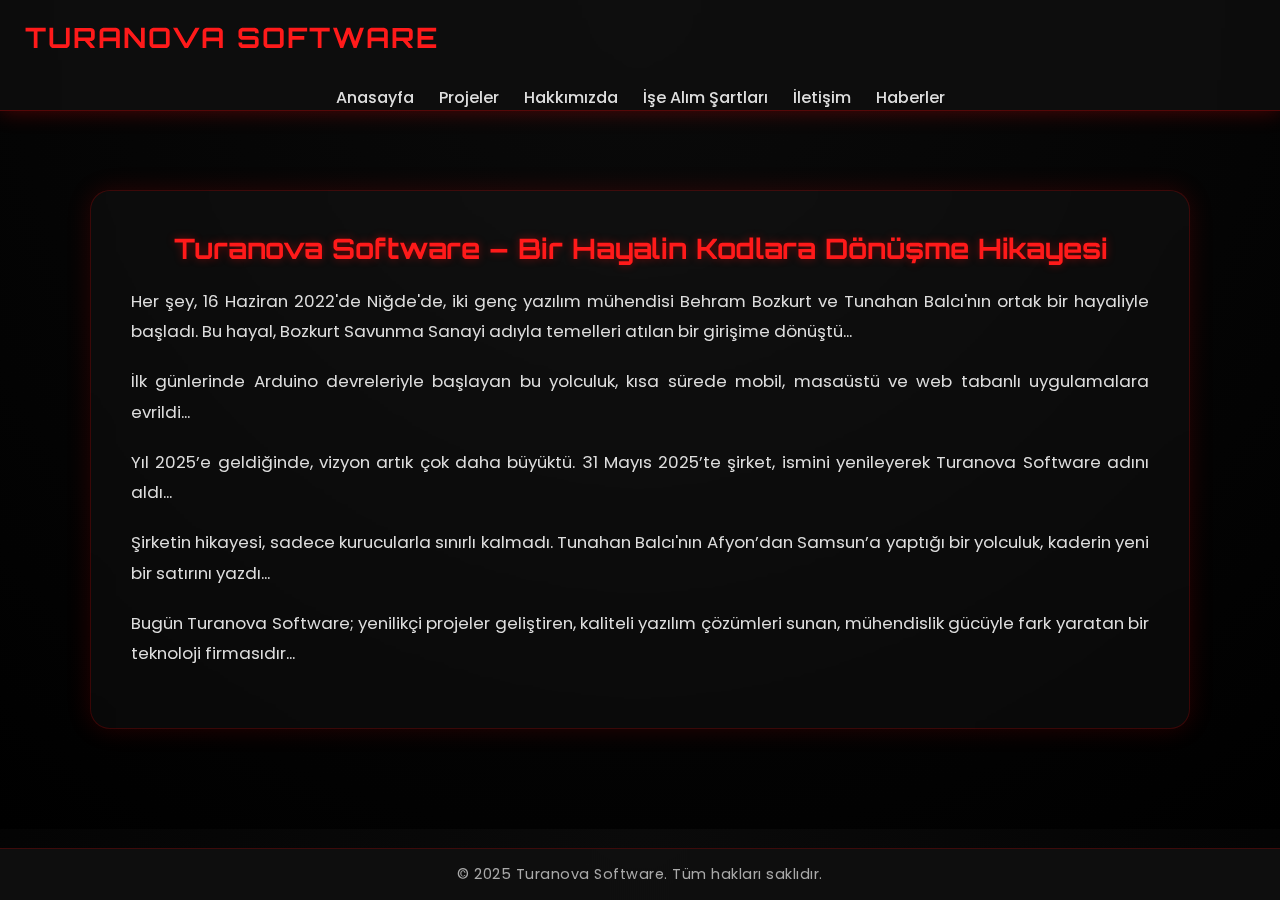
<file: hikaye.html>
﻿<!DOCTYPE html>
<html lang="tr">
<head>
    <meta charset="UTF-8" />
    <meta name="viewport" content="width=device-width, initial-scale=1" />
    <title>Turanova Software - Hikayemiz</title>
    <link rel="icon" href="images/turanova.ico" type="image/x-icon">
    <style>
        /* Google Font */
        @import url('https://fonts.googleapis.com/css2?family=Orbitron:wght@400;700&family=Poppins:wght@300;400;600&display=swap');

        /* Genel Ayarlar */
        * {
            box-sizing: border-box;
            margin: 0;
            padding: 0;
        }

        body {
            font-family: 'Poppins', sans-serif;
            background: radial-gradient(circle at top, #0a0a0a, #000);
            color: #eee;
            overflow-x: hidden;
            padding-top: 90px;
        }

        /* Header */
        header {
            position: fixed;
            top: 0;
            left: 0;
            width: 100%;
            background: rgba(15, 15, 15, 0.8);
            backdrop-filter: blur(8px);
            border-bottom: 1px solid rgba(255, 0, 0, 0.3);
            box-shadow: 0 0 20px rgba(255, 0, 0, 0.3);
            z-index: 999;
            transition: all 0.4s ease;
        }

        .logo {
            font-family: 'Orbitron', sans-serif;
            color: #ff1a1a;
            font-size: 28px;
            font-weight: 700;
            letter-spacing: 2px;
            text-transform: uppercase;
            padding: 20px 25px;
            display: inline-block;
        }

        nav {
            margin-top: 10px;
        }

        .menu {
            list-style: none;
            display: flex;
            justify-content: center;
            gap: 25px;
        }

            .menu a {
                text-decoration: none;
                color: #ddd;
                font-weight: 500;
                transition: all 0.3s ease;
                position: relative;
            }

                .menu a::after {
                    content: "";
                    position: absolute;
                    width: 0%;
                    height: 2px;
                    background: #ff1a1a;
                    bottom: -3px;
                    left: 0;
                    transition: width 0.3s;
                }

                .menu a:hover {
                    color: #fff;
                }

                    .menu a:hover::after {
                        width: 100%;
                    }

        /* --- Dropdown Menü --- */
        .dropdown {
            position: relative;
        }

        .dropdown-content {
            display: none;
            opacity: 0;
            visibility: hidden;
            position: absolute;
            background: rgba(20, 20, 20, 0.95);
            backdrop-filter: blur(6px);
            border: 1px solid #ff1a1a;
            border-radius: 12px;
            min-width: 180px;
            top: 40px;
            left: 0;
            box-shadow: 0 0 10px rgba(255, 0, 0, 0.2);
            transform: translateY(10px);
            transition: all 0.3s ease;
            z-index: 10;
        }

        .dropdown.show .dropdown-content {
            display: block;
            opacity: 1;
            visibility: visible;
            transform: translateY(0);
        }

        .dropdown-content a {
            display: block;
            padding: 10px 15px;
            color: #ccc;
            text-decoration: none;
            transition: background 0.3s;
        }

            .dropdown-content a:hover {
                background-color: rgba(255, 0, 0, 0.1);
                color: #fff;
            }

        /* Hikaye Bölümü */
        section {
            max-width: 1100px;
            margin: 100px auto;
            padding: 40px;
            background: rgba(255, 255, 255, 0.03);
            border: 1px solid rgba(255, 0, 0, 0.2);
            border-radius: 20px;
            box-shadow: 0 0 25px rgba(255, 0, 0, 0.15);
            backdrop-filter: blur(10px);
            animation: fadeIn 1.5s ease-in-out;
        }

        h2 {
            color: #ff1a1a;
            font-family: 'Orbitron', sans-serif;
            font-size: 28px;
            margin-bottom: 20px;
            text-shadow: 0 0 8px rgba(255, 0, 0, 0.4);
            text-align: center;
        }

        p {
            line-height: 1.8;
            margin-bottom: 20px;
            font-size: 1.05em;
            color: #ddd;
            text-align: justify;
        }

        /* Footer */
        footer {
            position: fixed;
            bottom: 0;
            width: 100%;
            background: rgba(15, 15, 15, 0.9);
            color: #aaa;
            text-align: center;
            padding: 15px 0;
            border-top: 1px solid rgba(255, 0, 0, 0.2);
            font-size: 0.9em;
            letter-spacing: 0.5px;
            backdrop-filter: blur(6px);
        }

        /* Animasyonlar */
        @keyframes fadeIn {
            from {
                opacity: 0;
                transform: translateY(40px);
            }

            to {
                opacity: 1;
                transform: translateY(0);
            }
        }

        /* Mobil Uyumluluk */
        @media (max-width: 768px) {
            .menu {
                flex-direction: column;
                background: rgba(20, 20, 20, 0.95);
                position: absolute;
                top: 70px;
                left: 0;
                width: 100%;
                text-align: center;
                display: none;
            }

                .menu.active {
                    display: flex;
                }

                .menu a {
                    padding: 15px;
                    border-bottom: 1px solid rgba(255, 255, 255, 0.1);
                }

                    .menu a::after {
                        display: none;
                    }

            .hamburger {
                display: block;
                cursor: pointer;
            }

            .dropdown-content {
                position: static;
                background: none;
                border: none;
                box-shadow: none;
                backdrop-filter: none;
                transform: none;
                opacity: 1;
                visibility: visible;
                display: none;
                margin-top: 5px;
            }

            .dropdown.show .dropdown-content {
                display: block;
            }

            .dropdown-content a {
                padding: 10px 0;
                border-bottom: 1px solid rgba(255, 255, 255, 0.1);
            }
        }

        .hamburger {
            display: none;
            position: absolute;
            right: 25px;
            top: 25px;
            font-size: 25px;
            color: #fff;
        }
    </style>
</head>
<body>

    <header>
        <div class="logo">Turanova Software</div>
        <div class="hamburger" onclick="toggleMenu()">☰</div>
        <nav>
            <ul class="menu">
                <li><a href="index.html">Anasayfa</a></li>
                <li><a href="projects_page.html">Projeler</a></li>
                <li class="dropdown">
                    <a href="#">Hakkımızda</a>
                    <ul class="dropdown-content" style="list-style:none;">
                        <li><a href="vizyonumuz.html">Vizyonumuz</a></li>
                        <li><a href="misyonumuz.html">Misyonumuz</a></li>
                        <li><a href="hikaye.html">Hikayemiz</a></li>
                    </ul>
                </li>
                <li><a href="ise_alim_sartlari_calisma_kurallari.html">İşe Alım Şartları</a></li>
                <li><a href="iletisim.html">İletişim</a></li>
                <li><a href="Turanova_News.html">Haberler</a></li>
            </ul>
        </nav>
    </header>

    <section>
        <h2>Turanova Software – Bir Hayalin Kodlara Dönüşme Hikayesi</h2>
        <p>Her şey, 16 Haziran 2022'de Niğde'de, iki genç yazılım mühendisi Behram Bozkurt ve Tunahan Balcı'nın ortak bir hayaliyle başladı. Bu hayal, Bozkurt Savunma Sanayi adıyla temelleri atılan bir girişime dönüştü...</p>
        <p>İlk günlerinde Arduino devreleriyle başlayan bu yolculuk, kısa sürede mobil, masaüstü ve web tabanlı uygulamalara evrildi...</p>
        <p>Yıl 2025’e geldiğinde, vizyon artık çok daha büyüktü. 31 Mayıs 2025’te şirket, ismini yenileyerek Turanova Software adını aldı...</p>
        <p>Şirketin hikayesi, sadece kurucularla sınırlı kalmadı. Tunahan Balcı'nın Afyon’dan Samsun’a yaptığı bir yolculuk, kaderin yeni bir satırını yazdı...</p>
        <p>Bugün Turanova Software; yenilikçi projeler geliştiren, kaliteli yazılım çözümleri sunan, mühendislik gücüyle fark yaratan bir teknoloji firmasıdır...</p>
    </section>

    <footer>
        © 2025 Turanova Software. Tüm hakları saklıdır.
    </footer>

    <script>
        // Mobil menü aç/kapa
        function toggleMenu() {
            document.querySelector('.menu').classList.toggle('active');
        }

        // Dropdown menü tıklama ile aç/kapa
        document.querySelectorAll('.dropdown > a').forEach(dropdownToggle => {
            dropdownToggle.addEventListener('click', e => {
                e.preventDefault();
                const dropdown = dropdownToggle.parentElement;
                dropdown.classList.toggle('show');

                // Diğer açık dropdownları kapat
                document.querySelectorAll('.dropdown').forEach(d => {
                    if (d !== dropdown) d.classList.remove('show');
                });
            });
        });

        // Menü dışında tıklanınca dropdown'ı kapat
        document.addEventListener('click', e => {
            if (!e.target.closest('.dropdown')) {
                document.querySelectorAll('.dropdown').forEach(d => d.classList.remove('show'));
            }
        });
    </script>

</body>
</html>
</file>
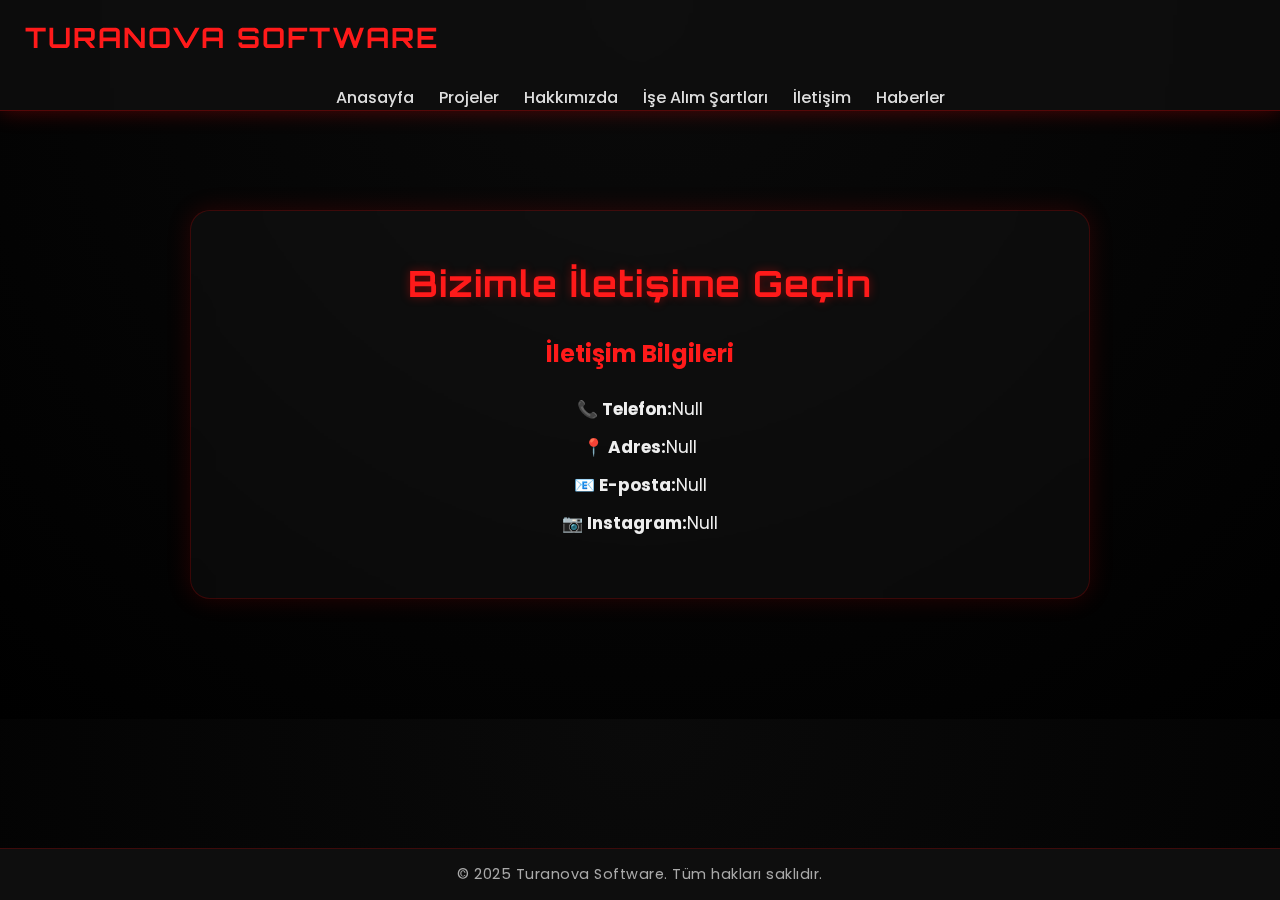
<file: iletisim.html>
﻿<!DOCTYPE html>
<html lang="tr">
<head>
    <meta charset="UTF-8" />
    <meta name="viewport" content="width=device-width, initial-scale=1" />
    <title>Turanova Software - İletişim</title>
    <link rel="icon" href="images/turanova.ico" type="image/x-icon">
    <style>
        @import url('https://fonts.googleapis.com/css2?family=Orbitron:wght@400;700&family=Poppins:wght@300;400;600&display=swap');

        * {
            box-sizing: border-box;
            margin: 0;
            padding: 0;
        }

        body {
            font-family: 'Poppins', sans-serif;
            background: radial-gradient(circle at top, #0a0a0a, #000);
            color: #eee;
            overflow-x: hidden;
            padding-top: 90px;
        }

        /* HEADER */
        header {
            position: fixed;
            top: 0;
            left: 0;
            width: 100%;
            background: rgba(15, 15, 15, 0.8);
            backdrop-filter: blur(8px);
            border-bottom: 1px solid rgba(255,0,0,0.3);
            box-shadow: 0 0 20px rgba(255,0,0,0.3);
            z-index: 999;
        }

        .logo {
            font-family: 'Orbitron', sans-serif;
            color: #ff1a1a;
            font-size: 28px;
            font-weight: 700;
            letter-spacing: 2px;
            text-transform: uppercase;
            padding: 20px 25px;
            display: inline-block;
        }

        nav {
            margin-top: 10px;
        }

        .menu {
            list-style: none;
            display: flex;
            justify-content: center;
            gap: 25px;
        }

            .menu a {
                text-decoration: none;
                color: #ddd;
                font-weight: 500;
                position: relative;
            }

                .menu a::after {
                    content: "";
                    position: absolute;
                    width: 0%;
                    height: 2px;
                    background: #ff1a1a;
                    bottom: -3px;
                    left: 0;
                    transition: width 0.3s;
                }

                .menu a:hover {
                    color: #fff;
                }

                    .menu a:hover::after {
                        width: 100%;
                    }

        /* Dropdown Menü */
        .dropdown {
            position: relative;
        }

        .dropdown-content {
            display: none;
            opacity: 0;
            visibility: hidden;
            position: absolute;
            background: rgba(20,20,20,0.95);
            backdrop-filter: blur(6px);
            border: 1px solid #ff1a1a;
            border-radius: 12px;
            min-width: 180px;
            top: 40px;
            left: 0;
            box-shadow: 0 0 10px rgba(255,0,0,0.2);
            transform: translateY(10px);
            transition: all 0.3s ease;
            z-index: 10;
        }

        .dropdown.show .dropdown-content {
            display: block;
            opacity: 1;
            visibility: visible;
            transform: translateY(0);
        }

        .dropdown-content a {
            display: block;
            padding: 10px 15px;
            color: #ccc;
            text-decoration: none;
            transition: background 0.3s;
        }

            .dropdown-content a:hover {
                background-color: rgba(255,0,0,0.1);
                color: #fff;
            }

        /* ANA İÇERİK */
        main {
            max-width: 900px;
            margin: 120px auto 120px;
            background: rgba(255,255,255,0.03);
            border: 1px solid rgba(255,0,0,0.2);
            border-radius: 20px;
            box-shadow: 0 0 25px rgba(255,0,0,0.15);
            padding: 50px;
            text-align: center;
            backdrop-filter: blur(10px);
            animation: fadeIn 1.5s ease-in-out;
        }

        h1 {
            color: #ff1a1a;
            font-size: 36px;
            margin-bottom: 30px;
            letter-spacing: 1px;
            font-family: 'Orbitron', sans-serif;
            text-shadow: 0 0 10px rgba(255,0,0,0.4);
        }

        .contact-box h2 {
            color: #ff1a1a;
            margin-bottom: 25px;
        }

        .contact-box p {
            font-size: 17px;
            margin: 12px 0;
        }

        .contact-box a {
            color: #f1f1f1;
            text-decoration: none;
            border-bottom: 1px dotted #ff1a1a;
            transition: color 0.3s;
        }

            .contact-box a:hover {
                color: #ff1a1a;
            }

        /* Footer */
        footer {
            position: fixed;
            bottom: 0;
            width: 100%;
            background: rgba(15,15,15,0.9);
            color: #aaa;
            text-align: center;
            padding: 15px 0;
            border-top: 1px solid rgba(255,0,0,0.2);
            font-size: 0.9em;
            letter-spacing: 0.5px;
            backdrop-filter: blur(6px);
        }

        @keyframes fadeIn {
            from {
                opacity: 0;
                transform: translateY(40px);
            }

            to {
                opacity: 1;
                transform: translateY(0);
            }
        }

        /* Mobil Uyumluluk */
        .hamburger {
            display: none;
            position: absolute;
            right: 25px;
            top: 25px;
            font-size: 25px;
            color: #fff;
            cursor: pointer;
            z-index: 1000;
        }

        @media (max-width: 768px) {
            .menu {
                flex-direction: column;
                background: rgba(20,20,20,0.95);
                position: absolute;
                top: 100%;
                left: 0;
                width: 100%;
                text-align: center;
                display: none;
                z-index: 999;
            }

                .menu.active {
                    display: block;
                }

                .menu li {
                    border-bottom: 1px solid rgba(255,255,255,0.1);
                }

                    .menu li a {
                        display: block;
                        padding: 15px 0;
                    }

                .menu a::after {
                    display: none;
                }

            .hamburger {
                display: block;
            }

            .dropdown-content {
                position: static;
                display: none;
                background: rgba(20,20,20,0.95);
                margin: 0;
                border: none;
                box-shadow: none;
                overflow: hidden;
                transform: translateY(-10px);
                opacity: 0;
                transition: all 0.3s ease;
            }

            .dropdown.show .dropdown-content {
                display: block;
                transform: translateY(0);
                opacity: 1;
            }

            .dropdown-content a {
                padding: 10px 0;
                border-bottom: 1px solid rgba(255,255,255,0.1);
            }
        }
    </style>
</head>
<body>
    <header>
        <div class="logo">Turanova Software</div>
        <div class="hamburger" onclick="toggleMenu()">☰</div>
        <nav>
            <ul class="menu">
                <li><a href="index.html">Anasayfa</a></li>
                <li><a href="projects_page.html">Projeler</a></li>
                <li class="dropdown">
                    <a href="#">Hakkımızda</a>
                    <ul class="dropdown-content" style="list-style:none;">
                        <li><a href="vizyonumuz.html">Vizyonumuz</a></li>
                        <li><a href="misyonumuz.html">Misyonumuz</a></li>
                        <li><a href="hikaye.html">Hikayemiz</a></li>
                    </ul>
                </li>
                <li><a href="ise_alim_sartlari_calisma_kurallari.html">İşe Alım Şartları</a></li>
                <li><a href="iletisim.html">İletişim</a></li>
                <li><a href="Turanova_News.html">Haberler</a></li>
            </ul>
        </nav>
    </header>

    <main>
        <h1>Bizimle İletişime Geçin</h1>
        <div class="contact-box">
            <h2>İletişim Bilgileri</h2>
            <p><strong>📞 Telefon:</strong>Null</p>
            <p><strong>📍 Adres:</strong>Null</p>
            <p><strong>📧 E-posta:</strong>Null</p>
            <p><strong>📷 Instagram:</strong>Null</p>
        </div>
    </main>

    <footer>
        © 2025 Turanova Software. Tüm hakları saklıdır.
    </footer>

    <script>
        function toggleMenu() { document.querySelector('.menu').classList.toggle('active'); }

        document.querySelectorAll('.dropdown > a').forEach(dropdownToggle => {
            dropdownToggle.addEventListener('click', e => {
                e.preventDefault();
                const dropdown = dropdownToggle.parentElement;
                dropdown.classList.toggle('show');
                document.querySelectorAll('.dropdown').forEach(d => { if (d !== dropdown) d.classList.remove('show'); });
            });
        });

        document.addEventListener('click', e => {
            if (!e.target.closest('.dropdown') && !e.target.closest('.hamburger')) {
                document.querySelectorAll('.dropdown').forEach(d => d.classList.remove('show'));
            }
        });
    </script>
</body>
</html>
</file>
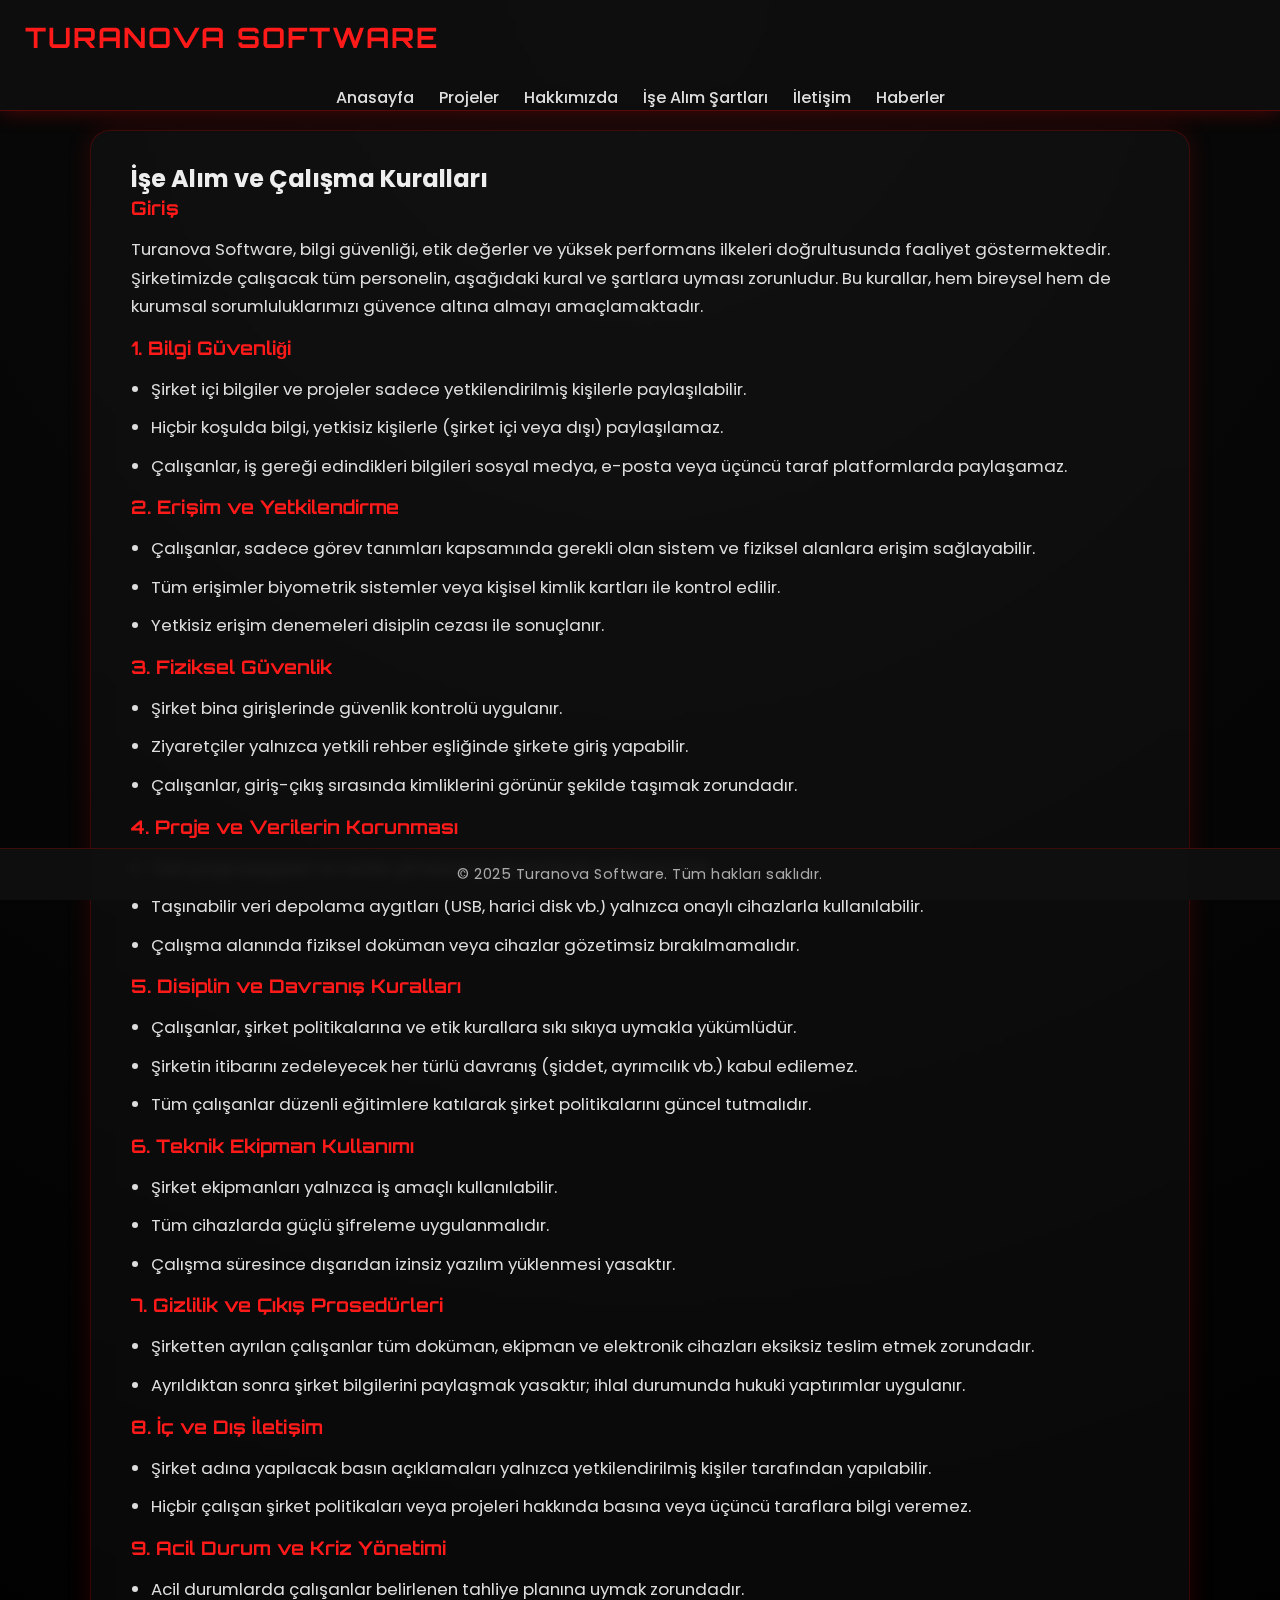
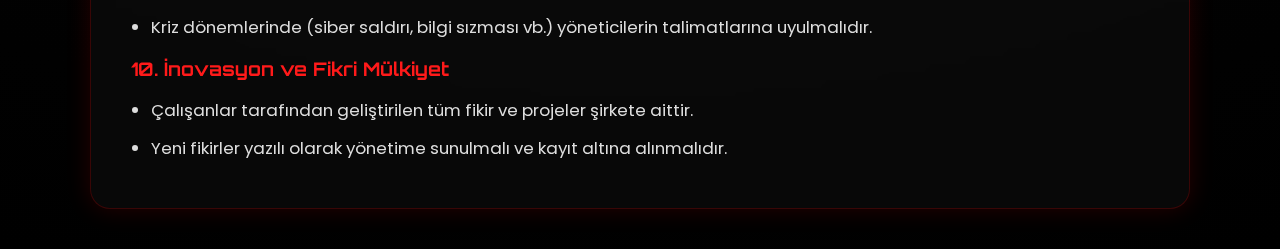
<file: ise_alim_sartlari_calisma_kurallari.html>
﻿<!DOCTYPE html>
<html lang="tr">
<head>
    <meta charset="UTF-8" />
    <meta name="viewport" content="width=device-width, initial-scale=1" />
    <title>Turanova Software - İşe Alım ve Çalışma Kuralları</title>
    <link rel="icon" href="images/turanova.ico" type="image/x-icon">
    <style>
        /* Google Font */
        @import url('https://fonts.googleapis.com/css2?family=Orbitron:wght@400;700&family=Poppins:wght@300;400;600&display=swap');

        /* Genel Ayarlar */
        * {
            box-sizing: border-box;
            margin: 0;
            padding: 0;
        }

        body {
            font-family: 'Poppins', sans-serif;
            background: radial-gradient(circle at top, #0a0a0a, #000);
            color: #eee;
            overflow-x: hidden;
            padding-top: 90px;
        }

        /* Header */
        header {
            position: fixed;
            top: 0;
            left: 0;
            width: 100%;
            background: rgba(15, 15, 15, 0.8);
            backdrop-filter: blur(8px);
            border-bottom: 1px solid rgba(255, 0, 0, 0.3);
            box-shadow: 0 0 20px rgba(255, 0, 0, 0.3);
            z-index: 999;
            transition: all 0.4s ease;
        }

        .logo {
            font-family: 'Orbitron', sans-serif;
            color: #ff1a1a;
            font-size: 28px;
            font-weight: 700;
            letter-spacing: 2px;
            text-transform: uppercase;
            padding: 20px 25px;
            display: inline-block;
        }

        nav {
            margin-top: 10px;
        }

        .menu {
            list-style: none;
            display: flex;
            justify-content: center;
            gap: 25px;
        }

            .menu a {
                text-decoration: none;
                color: #ddd;
                font-weight: 500;
                transition: all 0.3s ease;
                position: relative;
            }

                .menu a::after {
                    content: "";
                    position: absolute;
                    width: 0%;
                    height: 2px;
                    background: #ff1a1a;
                    bottom: -3px;
                    left: 0;
                    transition: width 0.3s;
                }

                .menu a:hover {
                    color: #fff;
                }

                    .menu a:hover::after {
                        width: 100%;
                    }

        /* --- Dropdown Menü --- */
        .dropdown {
            position: relative;
        }

        .dropdown-content {
            display: none;
            opacity: 0;
            visibility: hidden;
            position: absolute;
            background: rgba(20, 20, 20, 0.95);
            backdrop-filter: blur(6px);
            border: 1px solid #ff1a1a;
            border-radius: 12px;
            min-width: 180px;
            top: 40px;
            left: 0;
            box-shadow: 0 0 10px rgba(255, 0, 0, 0.2);
            transform: translateY(10px);
            transition: all 0.3s ease;
            z-index: 10;
        }

        .dropdown.show .dropdown-content {
            display: block;
            opacity: 1;
            visibility: visible;
            transform: translateY(0);
        }

        .dropdown-content a {
            display: block;
            padding: 10px 15px;
            color: #ccc;
            text-decoration: none;
            transition: background 0.3s;
        }

            .dropdown-content a:hover {
                background-color: rgba(255, 0, 0, 0.1);
                color: #fff;
            }
        /* Section */
        section {
            max-width: 1100px;
            margin: 40px auto;
            padding: 30px 40px;
            background: rgba(255, 255, 255, 0.03);
            border: 1px solid rgba(255, 0, 0, 0.2);
            border-radius: 20px;
            box-shadow: 0 0 25px rgba(255, 0, 0, 0.15);
            backdrop-filter: blur(10px);
            animation: fadeIn 1.5s ease-in-out;
        }

            section h3 {
                color: #ff1a1a;
                margin-bottom: 15px;
                font-family: 'Orbitron', sans-serif;
            }

            section p, section ul {
                margin-bottom: 15px;
                font-size: 1.05em;
                line-height: 1.7;
                color: #ddd;
            }

                section ul li {
                    margin-left: 20px;
                    margin-bottom: 10px;
                }

        /* Footer */
        footer {
            position: fixed;
            bottom: 0;
            width: 100%;
            background: rgba(15, 15, 15, 0.9);
            color: #aaa;
            text-align: center;
            padding: 15px 0;
            border-top: 1px solid rgba(255, 0, 0, 0.2);
            font-size: 0.9em;
            letter-spacing: 0.5px;
            backdrop-filter: blur(6px);
        }

        /* Animasyon */
        @keyframes fadeIn {
            from {
                opacity: 0;
                transform: translateY(40px);
            }

            to {
                opacity: 1;
                transform: translateY(0);
            }
        }

        /* Mobil */
        @media (max-width: 768px) {
            .menu {
                flex-direction: column;
                background: rgba(20, 20, 20, 0.95);
                position: absolute;
                top: 70px;
                left: 0;
                width: 100%;
                text-align: center;
                display: none;
            }

                .menu.active {
                    display: flex;
                }

                .menu a {
                    padding: 15px;
                    border-bottom: 1px solid rgba(255, 255, 255, 0.1);
                }

                    .menu a::after {
                        display: none;
                    }

            .hamburger {
                display: block;
                cursor: pointer;
            }

            .dropdown-content {
                position: static;
                background: none;
                border: none;
                box-shadow: none;
                backdrop-filter: none;
                transform: none;
                opacity: 1;
                visibility: visible;
                display: none;
                margin-top: 5px;
            }

            .dropdown.show .dropdown-content {
                display: block;
            }

            .dropdown-content a {
                padding: 10px 0;
                border-bottom: 1px solid rgba(255, 255, 255, 0.1);
            }
        }

        .hamburger {
            display: none;
            position: absolute;
            right: 25px;
            top: 25px;
            font-size: 25px;
            color: #fff;
        }
    </style>
</head>
<body>
    <header>
        <div class="logo">Turanova Software</div>
        <div class="hamburger" onclick="toggleMenu()">☰</div>
        <nav>
            <ul class="menu">
                <li><a href="index.html">Anasayfa</a></li>
                <li><a href="projects_page.html">Projeler</a></li>
                <li class="dropdown">
                    <a href="#">Hakkımızda</a>
                    <ul class="dropdown-content" style="list-style:none;">
                        <li><a href="vizyonumuz.html">Vizyonumuz</a></li>
                        <li><a href="misyonumuz.html">Misyonumuz</a></li>
                        <li><a href="hikaye.html">Hikayemiz</a></li>
                    </ul>
                </li>
                <li><a href="ise_alim_sartlari_calisma_kurallari.html">İşe Alım Şartları</a></li>
                <li><a href="iletisim.html">İletişim</a></li>
                <li><a href="Turanova_News.html">Haberler</a></li>
            </ul>
        </nav>
    </header>

    <section>
        <h2>İşe Alım ve Çalışma Kuralları</h2>

        <h3>Giriş</h3>
        <p>Turanova Software, bilgi güvenliği, etik değerler ve yüksek performans ilkeleri doğrultusunda faaliyet göstermektedir. Şirketimizde çalışacak tüm personelin, aşağıdaki kural ve şartlara uyması zorunludur. Bu kurallar, hem bireysel hem de kurumsal sorumluluklarımızı güvence altına almayı amaçlamaktadır.</p>

        <h3>1. Bilgi Güvenliği</h3>
        <ul>
            <li>Şirket içi bilgiler ve projeler sadece yetkilendirilmiş kişilerle paylaşılabilir.</li>
            <li>Hiçbir koşulda bilgi, yetkisiz kişilerle (şirket içi veya dışı) paylaşılamaz.</li>
            <li>Çalışanlar, iş gereği edindikleri bilgileri sosyal medya, e-posta veya üçüncü taraf platformlarda paylaşamaz.</li>
        </ul>

        <h3>2. Erişim ve Yetkilendirme</h3>
        <ul>
            <li>Çalışanlar, sadece görev tanımları kapsamında gerekli olan sistem ve fiziksel alanlara erişim sağlayabilir.</li>
            <li>Tüm erişimler biyometrik sistemler veya kişisel kimlik kartları ile kontrol edilir.</li>
            <li>Yetkisiz erişim denemeleri disiplin cezası ile sonuçlanır.</li>
        </ul>

        <h3>3. Fiziksel Güvenlik</h3>
        <ul>
            <li>Şirket bina girişlerinde güvenlik kontrolü uygulanır.</li>
            <li>Ziyaretçiler yalnızca yetkili rehber eşliğinde şirkete giriş yapabilir.</li>
            <li>Çalışanlar, giriş-çıkış sırasında kimliklerini görünür şekilde taşımak zorundadır.</li>
        </ul>

        <h3>4. Proje ve Verilerin Korunması</h3>
        <ul>
            <li>Tüm proje belgeleri ve veriler şifrelenmiş sistemlerde saklanmalıdır.</li>
            <li>Taşınabilir veri depolama aygıtları (USB, harici disk vb.) yalnızca onaylı cihazlarla kullanılabilir.</li>
            <li>Çalışma alanında fiziksel doküman veya cihazlar gözetimsiz bırakılmamalıdır.</li>
        </ul>

        <h3>5. Disiplin ve Davranış Kuralları</h3>
        <ul>
            <li>Çalışanlar, şirket politikalarına ve etik kurallara sıkı sıkıya uymakla yükümlüdür.</li>
            <li>Şirketin itibarını zedeleyecek her türlü davranış (şiddet, ayrımcılık vb.) kabul edilemez.</li>
            <li>Tüm çalışanlar düzenli eğitimlere katılarak şirket politikalarını güncel tutmalıdır.</li>
        </ul>

        <h3>6. Teknik Ekipman Kullanımı</h3>
        <ul>
            <li>Şirket ekipmanları yalnızca iş amaçlı kullanılabilir.</li>
            <li>Tüm cihazlarda güçlü şifreleme uygulanmalıdır.</li>
            <li>Çalışma süresince dışarıdan izinsiz yazılım yüklenmesi yasaktır.</li>
        </ul>

        <h3>7. Gizlilik ve Çıkış Prosedürleri</h3>
        <ul>
            <li>Şirketten ayrılan çalışanlar tüm doküman, ekipman ve elektronik cihazları eksiksiz teslim etmek zorundadır.</li>
            <li>Ayrıldıktan sonra şirket bilgilerini paylaşmak yasaktır; ihlal durumunda hukuki yaptırımlar uygulanır.</li>
        </ul>

        <h3>8. İç ve Dış İletişim</h3>
        <ul>
            <li>Şirket adına yapılacak basın açıklamaları yalnızca yetkilendirilmiş kişiler tarafından yapılabilir.</li>
            <li>Hiçbir çalışan şirket politikaları veya projeleri hakkında basına veya üçüncü taraflara bilgi veremez.</li>
        </ul>

        <h3>9. Acil Durum ve Kriz Yönetimi</h3>
        <ul>
            <li>Acil durumlarda çalışanlar belirlenen tahliye planına uymak zorundadır.</li>
            <li>Kriz dönemlerinde (siber saldırı, bilgi sızması vb.) yöneticilerin talimatlarına uyulmalıdır.</li>
        </ul>

        <h3>10. İnovasyon ve Fikri Mülkiyet</h3>
        <ul>
            <li>Çalışanlar tarafından geliştirilen tüm fikir ve projeler şirkete aittir.</li>
            <li>Yeni fikirler yazılı olarak yönetime sunulmalı ve kayıt altına alınmalıdır.</li>
        </ul>
    </section>

    <footer>
        © 2025 Turanova Software. Tüm hakları saklıdır.
    </footer>

    <script>
        function toggleMenu() {
            document.querySelector('.menu').classList.toggle('active');
        }

        document.querySelectorAll('.dropdown > a').forEach(dropdownToggle => {
            dropdownToggle.addEventListener('click', e => {
                e.preventDefault();
                const dropdown = dropdownToggle.parentElement;
                dropdown.classList.toggle('show');

                document.querySelectorAll('.dropdown').forEach(d => {
                    if (d !== dropdown) d.classList.remove('show');
                });
            });
        });

        document.addEventListener('click', e => {
            if (!e.target.closest('.dropdown')) {
                document.querySelectorAll('.dropdown').forEach(d => d.classList.remove('show'));
            }
        });
    </script>
</body>
</html>
</file>
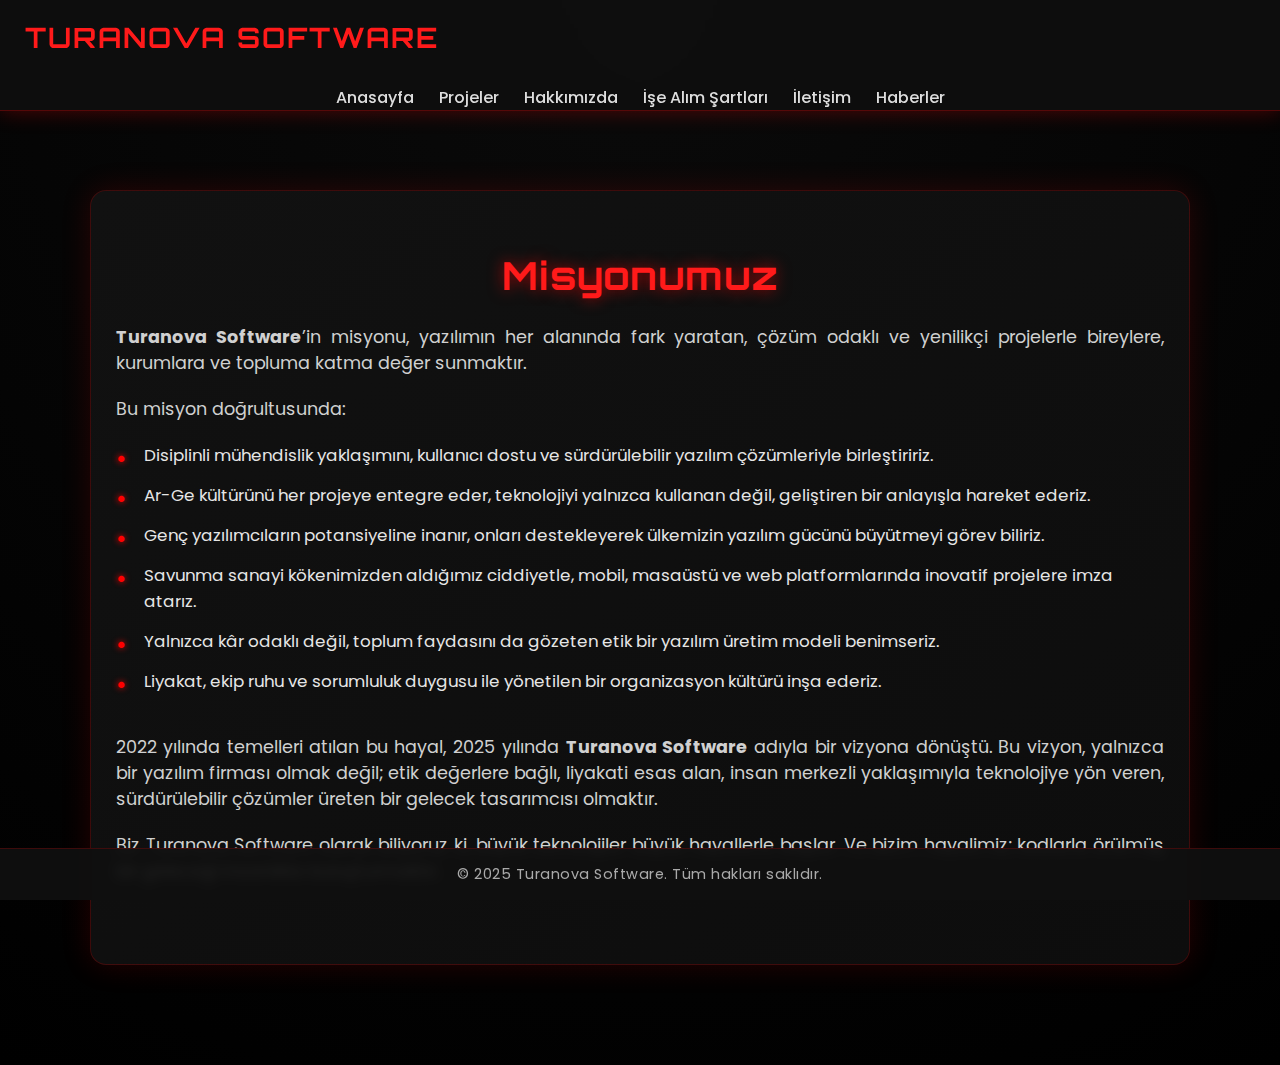
<file: misyonumuz.html>
<!DOCTYPE html>
<html lang="tr">
<head>
    <meta charset="UTF-8" />
    <meta name="viewport" content="width=device-width, initial-scale=1" />
    <title>Turanova Software - Miisyonumuz</title>
    <link rel="icon" href="images/turanova.ico" type="image/x-icon">
    <style>
        /* Google Font */
        /*@import url('https://fonts.googleapis.com/css2?family=Orbitron:wght@400;700&family=Poppins:wght@300;400;600&display=swap');*/

        /* Genel Ayarlar */
        /** {
            box-sizing: border-box;
            margin: 0;
            padding: 0;
        }

        body {
            font-family: 'Poppins', sans-serif;
            background: radial-gradient(circle at top, #0a0a0a, #000);
            color: #eee;
            overflow-x: hidden;
            padding-top: 90px;
        }*/

        /* Header */
        /*header {
            position: fixed;
            top: 0;
            left: 0;
            width: 100%;
            background: rgba(15, 15, 15, 0.8);
            backdrop-filter: blur(8px);
            border-bottom: 1px solid rgba(255, 0, 0, 0.3);
            box-shadow: 0 0 20px rgba(255, 0, 0, 0.3);
            z-index: 999;
            transition: all 0.4s ease;
        }

        .logo {
            font-family: 'Orbitron', sans-serif;
            color: #ff1a1a;
            font-size: 28px;
            font-weight: 700;
            letter-spacing: 2px;
            text-transform: uppercase;
            padding: 20px 25px;
            display: inline-block;
        }

        nav {
            margin-top: 10px;
        }

        .menu {
            list-style: none;
            display: flex;
            justify-content: center;
            gap: 25px;
        }

            .menu a {
                text-decoration: none;
                color: #ddd;
                font-weight: 500;
                transition: all 0.3s ease;
                position: relative;
            }

                .menu a::after {
                    content: "";
                    position: absolute;
                    width: 0%;
                    height: 2px;
                    background: #ff1a1a;
                    bottom: -3px;
                    left: 0;
                    transition: width 0.3s;
                }

                .menu a:hover {
                    color: #fff;
                }

                    .menu a:hover::after {
                        width: 100%;
                    }*/

        /* --- Dropdown Menü --- */
        /*.dropdown {
            position: relative;
        }

        .dropdown-content {
            display: none;
            opacity: 0;
            visibility: hidden;
            position: absolute;
            background: rgba(20, 20, 20, 0.95);
            backdrop-filter: blur(6px);
            border: 1px solid #ff1a1a;
            border-radius: 12px;
            min-width: 180px;
            top: 40px;
            left: 0;
            box-shadow: 0 0 10px rgba(255, 0, 0, 0.2);
            transform: translateY(10px);
            transition: all 0.3s ease;
            z-index: 10;
        }

        .dropdown.show .dropdown-content {
            display: block;
            opacity: 1;
            visibility: visible;
            transform: translateY(0);
        }

        .dropdown-content a {
            display: block;
            padding: 10px 15px;
            color: #ccc;
            text-decoration: none;
            transition: background 0.3s;
        }

            .dropdown-content a:hover {
                background-color: rgba(255, 0, 0, 0.1);
                color: #fff;
            }*/

        /* Hikaye Bölümü */
        /*section {
            max-width: 1100px;
            margin: 100px auto;
            padding: 40px;
            background: rgba(255, 255, 255, 0.03);
            border: 1px solid rgba(255, 0, 0, 0.2);
            border-radius: 20px;
            box-shadow: 0 0 25px rgba(255, 0, 0, 0.15);
            backdrop-filter: blur(10px);
            animation: fadeIn 1.5s ease-in-out;
        }

        h2 {
            color: #ff1a1a;
            font-family: 'Orbitron', sans-serif;
            font-size: 28px;
            margin-bottom: 20px;
            text-shadow: 0 0 8px rgba(255, 0, 0, 0.4);
            text-align: center;
        }

        p {
            line-height: 1.8;
            margin-bottom: 20px;
            font-size: 1.05em;
            color: #ddd;
            text-align: justify;
        }*/

        /* Footer */
        /*footer {
            position: fixed;
            bottom: 0;
            width: 100%;
            background: rgba(15, 15, 15, 0.9);
            color: #aaa;
            text-align: center;
            padding: 15px 0;
            border-top: 1px solid rgba(255, 0, 0, 0.2);
            font-size: 0.9em;
            letter-spacing: 0.5px;
            backdrop-filter: blur(6px);
        }*/

        /* Animasyonlar */
        /*@keyframes fadeIn {
            from {
                opacity: 0;
                transform: translateY(40px);
            }

            to {
                opacity: 1;
                transform: translateY(0);
            }
        }*/

        /* Mobil Uyumluluk */
        /*@media (max-width: 768px) {
            .menu {
                flex-direction: column;
                background: rgba(20, 20, 20, 0.95);
                position: absolute;
                top: 70px;
                left: 0;
                width: 100%;
                text-align: center;
                display: none;
            }

                .menu.active {
                    display: flex;
                }

                .menu a {
                    padding: 15px;
                    border-bottom: 1px solid rgba(255, 255, 255, 0.1);
                }

                    .menu a::after {
                        display: none;
                    }

            .hamburger {
                display: block;
                cursor: pointer;
            }

            .dropdown-content {
                position: static;
                background: none;
                border: none;
                box-shadow: none;
                backdrop-filter: none;
                transform: none;
                opacity: 1;
                visibility: visible;
                display: none;
                margin-top: 5px;
            }

            .dropdown.show .dropdown-content {
                display: block;
            }

            .dropdown-content a {
                padding: 10px 0;
                border-bottom: 1px solid rgba(255, 255, 255, 0.1);
            }
        }

        .hamburger {
            display: none;
            position: absolute;
            right: 25px;
            top: 25px;
            font-size: 25px;
            color: #fff;
        }


        section {
            max-width: 1100px;
            margin: 100px auto;
            padding: 60px 25px;
            background: linear-gradient(145deg, #111, #0d0d0d);
            border: 1px solid rgba(255, 0, 0, 0.2);
            border-radius: 16px;
            box-shadow: 0 0 30px rgba(255, 0, 0, 0.15);
            animation: fadeIn 1.3s ease-out;
        }

        h2 {
            font-family: 'Orbitron', sans-serif;
            color: #ff1a1a;
            text-align: center;
            font-size: 2.4em;
            text-shadow: 0 0 15px rgba(255, 0, 0, 0.6);
            letter-spacing: 1px;
            margin-bottom: 25px;
        }

        p {
            color: #d0d0d0;
            font-size: 1.1em;
            margin-bottom: 20px;
            text-align: justify;
        }*/

        /* Sadece misyon kısmındaki listeye stil uygula */
        /*.mission-list {
            list-style: none;
            padding: 0;
            margin: 20px 0 40px 0;
        }

            .mission-list li {
                position: relative;
                padding-left: 28px;
                margin-bottom: 14px;
                font-size: 1.05em;
                color: #e6e6e6;
                transition: transform 0.2s ease-in-out;
            }

                .mission-list li::before {
                    content: "•";
                    position: absolute;
                    left: 0;
                    top: -2px;
                    color: #ff0000;
                    font-size: 1.5em;
                    text-shadow: 0 0 6px #ff0000;
                }

                .mission-list li:hover {
                    transform: translateX(5px);
                    color: #ff4d4d;
                }


        @keyframes fadeIn {
            from {
                opacity: 0;
                transform: translateY(40px);
            }

            to {
                opacity: 1;
                transform: translateY(0);
            }
        }

        @media (max-width: 768px) {
            section {
                margin: 60px 15px;
                padding: 40px 20px;
            }

            h2 {
                font-size: 2em;
            }

            p {
                font-size: 1em;
            }

            ul li {
                font-size: 1em;
            }
        }*/
        /* Google Font */
        @import url('https://fonts.googleapis.com/css2?family=Orbitron:wght@400;700&family=Poppins:wght@300;400;600&display=swap');

        /* Genel Ayarlar */
        * {
            box-sizing: border-box;
            margin: 0;
            padding: 0;
        }

        body {
            font-family: 'Poppins', sans-serif;
            background: radial-gradient(circle at top, #0a0a0a, #000);
            color: #eee;
            overflow-x: hidden;
            padding-top: 90px;
        }

        /* Header */
        header {
            position: fixed;
            top: 0;
            left: 0;
            width: 100%;
            background: rgba(15, 15, 15, 0.8);
            backdrop-filter: blur(8px);
            border-bottom: 1px solid rgba(255, 0, 0, 0.3);
            box-shadow: 0 0 20px rgba(255, 0, 0, 0.3);
            z-index: 999;
            transition: all 0.4s ease;
        }

        .logo {
            font-family: 'Orbitron', sans-serif;
            color: #ff1a1a;
            font-size: 28px;
            font-weight: 700;
            letter-spacing: 2px;
            text-transform: uppercase;
            padding: 20px 25px;
            display: inline-block;
        }

        nav {
            margin-top: 10px;
        }

        .menu {
            list-style: none;
            display: flex;
            justify-content: center;
            gap: 25px;
        }

            .menu a {
                text-decoration: none;
                color: #ddd;
                font-weight: 500;
                transition: all 0.3s ease;
                position: relative;
            }

                .menu a::after {
                    content: "";
                    position: absolute;
                    width: 0%;
                    height: 2px;
                    background: #ff1a1a;
                    bottom: -3px;
                    left: 0;
                    transition: width 0.3s;
                }

                .menu a:hover {
                    color: #fff;
                }

                    .menu a:hover::after {
                        width: 100%;
                    }

        /* Dropdown Menü */
        .dropdown {
            position: relative;
        }

        .dropdown-content {
            display: none;
            opacity: 0;
            visibility: hidden;
            position: absolute;
            background: rgba(20, 20, 20, 0.95);
            backdrop-filter: blur(6px);
            border: 1px solid #ff1a1a;
            border-radius: 12px;
            min-width: 180px;
            top: 40px;
            left: 0;
            box-shadow: 0 0 10px rgba(255, 0, 0, 0.2);
            transform: translateY(10px);
            transition: all 0.3s ease;
            z-index: 10;
        }

        .dropdown.show .dropdown-content {
            display: block;
            opacity: 1;
            visibility: visible;
            transform: translateY(0);
        }

        .dropdown-content a {
            display: block;
            padding: 10px 15px;
            color: #ccc;
            text-decoration: none;
            transition: background 0.3s;
        }

            .dropdown-content a:hover {
                background-color: rgba(255, 0, 0, 0.1);
                color: #fff;
            }

        /* Hikaye Bölümü */
        section {
            max-width: 1100px;
            margin: 100px auto;
            padding: 60px 25px;
            background: linear-gradient(145deg, #111, #0d0d0d);
            border: 1px solid rgba(255, 0, 0, 0.2);
            border-radius: 16px;
            box-shadow: 0 0 30px rgba(255, 0, 0, 0.15);
            animation: fadeIn 1.3s ease-out;
        }

        h2 {
            font-family: 'Orbitron', sans-serif;
            color: #ff1a1a;
            text-align: center;
            font-size: 2.4em;
            text-shadow: 0 0 15px rgba(255, 0, 0, 0.6);
            letter-spacing: 1px;
            margin-bottom: 25px;
        }

        p {
            color: #d0d0d0;
            font-size: 1.1em;
            margin-bottom: 20px;
            text-align: justify;
        }

        /* Sadece misyon kısmındaki listeye stil uygula */
        .mission-list {
            list-style: none;
            padding: 0;
            margin: 20px 0 40px 0;
        }

            .mission-list li {
                position: relative;
                padding-left: 28px;
                margin-bottom: 14px;
                font-size: 1.05em;
                color: #e6e6e6;
                transition: transform 0.2s ease-in-out;
            }

                .mission-list li::before {
                    content: "•";
                    position: absolute;
                    left: 0;
                    top: -2px;
                    color: #ff0000;
                    font-size: 1.5em;
                    text-shadow: 0 0 6px #ff0000;
                }

                .mission-list li:hover {
                    transform: translateX(5px);
                    color: #ff4d4d;
                }

        /* Footer */
        footer {
            position: fixed;
            bottom: 0;
            width: 100%;
            background: rgba(15, 15, 15, 0.9);
            color: #aaa;
            text-align: center;
            padding: 15px 0;
            border-top: 1px solid rgba(255, 0, 0, 0.2);
            font-size: 0.9em;
            letter-spacing: 0.5px;
            backdrop-filter: blur(6px);
        }

        /* Animasyonlar */
        @keyframes fadeIn {
            from {
                opacity: 0;
                transform: translateY(40px);
            }

            to {
                opacity: 1;
                transform: translateY(0);
            }
        }

        /* Hamburger Menü */
        .hamburger {
            display: none;
        }

        @media (max-width: 768px) {
            .hamburger {
                display: block;
                cursor: pointer;
                position: absolute;
                right: 25px;
                top: 25px;
                font-size: 25px;
                color: #fff;
                z-index: 1000;
            }

            .menu {
                display: none;
                flex-direction: column;
                position: absolute;
                top: 100%; /* header altından başlasın */
                left: 0;
                width: 100%;
                background: rgba(20,20,20,0.95);
                z-index: 999;
            }

                .menu.active {
                    display: block;
                }

                .menu li {
                    text-align: center;
                    border-bottom: 1px solid rgba(255,255,255,0.1);
                }

                    .menu li a {
                        display: block;
                        padding: 15px 0;
                    }

            .dropdown-content {
                position: static;
                display: none;
                background: rgba(20,20,20,0.95);
                margin: 0;
                border: none;
                box-shadow: none;
                overflow: hidden;
                transition: all 0.3s ease;
                transform: translateY(-10px);
                opacity: 0;
            }

            .dropdown.show .dropdown-content {
                display: block;
                transform: translateY(0);
                opacity: 1;
            }

            .dropdown-content a {
                padding: 10px 0;
                border-bottom: 1px solid rgba(255,255,255,0.1);
            }

            section {
                margin: 60px 15px;
                padding: 40px 20px;
            }

            h2 {
                font-size: 2em;
            }

            p, ul li {
                font-size: 1em;
            }
        }
    </style>
</head>
<body>

    <header>
        <div class="logo">Turanova Software</div>
        <div class="hamburger" onclick="toggleMenu()">☰</div>
        <nav>
            <ul class="menu">
                <li><a href="index.html">Anasayfa</a></li>
                <li><a href="projects_page.html">Projeler</a></li>
                <li class="dropdown">
                    <a href="#">Hakkımızda</a>
                    <ul class="dropdown-content" style="list-style:none;">
                        <li><a href="vizyonumuz.html">Vizyonumuz</a></li>
                        <li><a href="misyonumuz.html">Misyonumuz</a></li>
                        <li><a href="hikaye.html">Hikayemiz</a></li>
                    </ul>
                </li>
                <li><a href="ise_alim_sartlari_calisma_kurallari.html">İşe Alım Şartları</a></li>
                <li><a href="iletisim.html">İletişim</a></li>
                <li><a href="Turanova_News.html">Haberler</a></li>
            </ul>
        </nav>
    </header>


    <section>
        <h2>Misyonumuz</h2>

        <p>
            <strong>Turanova Software</strong>’in misyonu, yazılımın her alanında fark yaratan, çözüm odaklı ve yenilikçi projelerle bireylere, kurumlara ve topluma katma değer sunmaktır.
        </p>

        <p>Bu misyon doğrultusunda:</p>

        <ul class="mission-list">
            <li>Disiplinli mühendislik yaklaşımını, kullanıcı dostu ve sürdürülebilir yazılım çözümleriyle birleştiririz.</li>
            <li>Ar-Ge kültürünü her projeye entegre eder, teknolojiyi yalnızca kullanan değil, geliştiren bir anlayışla hareket ederiz.</li>
            <li>Genç yazılımcıların potansiyeline inanır, onları destekleyerek ülkemizin yazılım gücünü büyütmeyi görev biliriz.</li>
            <li>Savunma sanayi kökenimizden aldığımız ciddiyetle, mobil, masaüstü ve web platformlarında inovatif projelere imza atarız.</li>
            <li>Yalnızca kâr odaklı değil, toplum faydasını da gözeten etik bir yazılım üretim modeli benimseriz.</li>
            <li>Liyakat, ekip ruhu ve sorumluluk duygusu ile yönetilen bir organizasyon kültürü inşa ederiz.</li>
        </ul>

        <p>
            2022 yılında temelleri atılan bu hayal, 2025 yılında <strong>Turanova Software</strong> adıyla bir vizyona dönüştü.
            Bu vizyon, yalnızca bir yazılım firması olmak değil; etik değerlere bağlı, liyakati esas alan, insan merkezli yaklaşımıyla teknolojiye yön veren, sürdürülebilir çözümler üreten bir gelecek tasarımcısı olmaktır.
        </p>

        <p>
            Biz Turanova Software olarak biliyoruz ki, büyük teknolojiler büyük hayallerle başlar.
            Ve bizim hayalimiz; kodlarla örülmüş bir geleceği insanlıkla buluşturmaktır.
        </p>
    </section>
    <footer>
        © 2025 Turanova Software. Tüm hakları saklıdır.
    </footer>

    <script>
        // Mobil menü aç/kapa
        function toggleMenu() {
            document.querySelector('.menu').classList.toggle('active');
        }

        // Dropdown menü tıklama ile aç/kapa
        document.querySelectorAll('.dropdown > a').forEach(dropdownToggle => {
            dropdownToggle.addEventListener('click', e => {
                e.preventDefault();
                const dropdown = dropdownToggle.parentElement;
                dropdown.classList.toggle('show');

                // Diğer açık dropdownları kapat
                document.querySelectorAll('.dropdown').forEach(d => {
                    if (d !== dropdown) d.classList.remove('show');
                });
            });
        });

        // Menü dışında tıklanınca dropdown'ı kapat
        document.addEventListener('click', e => {
            if (!e.target.closest('.dropdown')) {
                document.querySelectorAll('.dropdown').forEach(d => d.classList.remove('show'));
            }
        });
    </script>

</body>
</html>
</file>
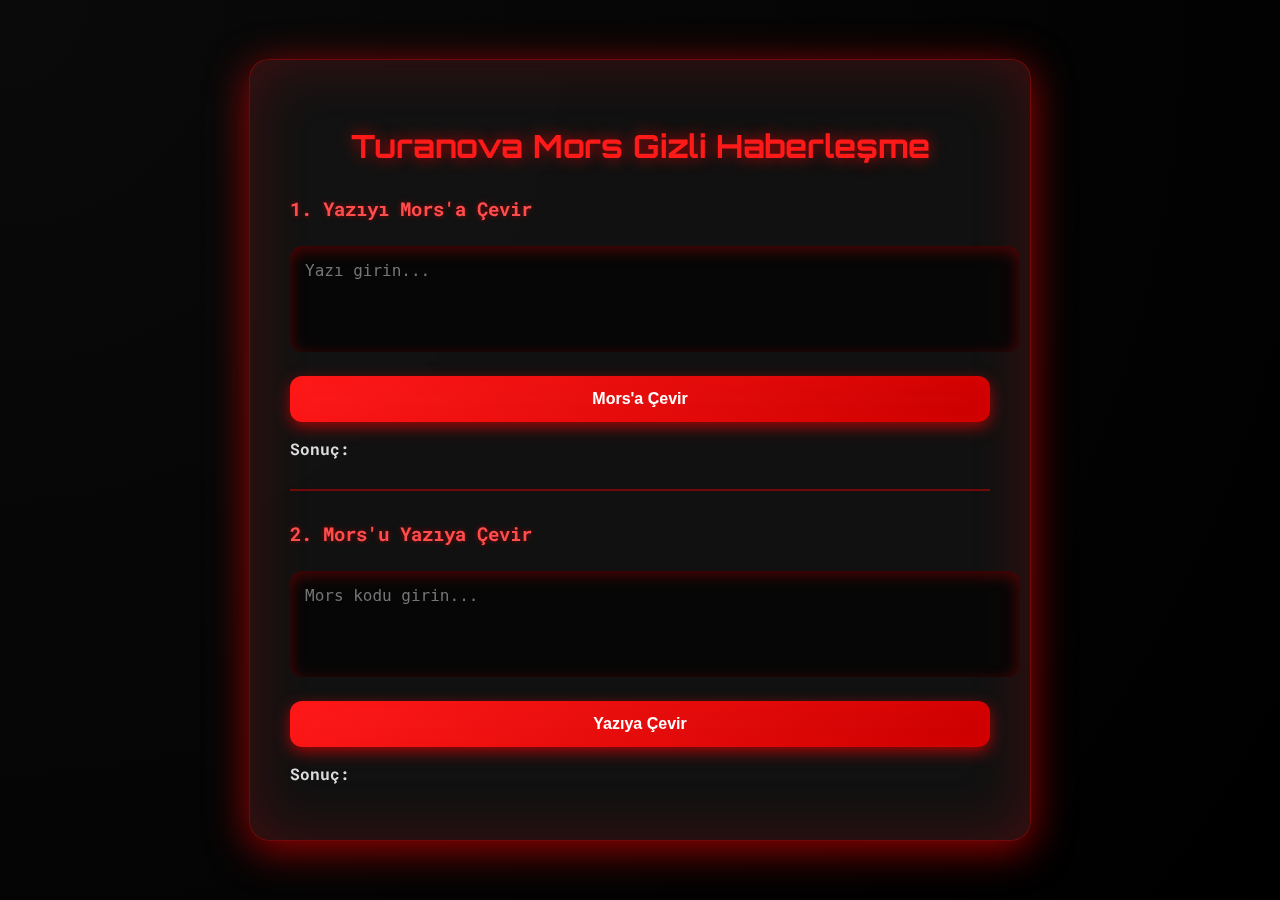
<file: mors.html>
﻿<!DOCTYPE html>
<html lang="tr">
<head>
    <meta charset="utf-8" />
    <title>Turanova Mors Gizli Haberleşme</title>
    <link rel="icon" href="images/turanova.ico" type="image/x-icon">
    <style>
        @import url('https://fonts.googleapis.com/css2?family=Roboto+Mono:wght@400;700&family=Orbitron:wght@400;700&display=swap');

        body {
            margin: 0;
            padding: 0;
            background: radial-gradient(circle at top left, #0a0a0a, #000000);
            color: #fff;
            font-family: 'Roboto Mono', monospace;
            display: flex;
            justify-content: center;
            align-items: center;
            min-height: 100vh;
        }

        .container {
            background: rgba(20,20,20,0.85);
            border-radius: 20px;
            box-shadow: 0 8px 40px rgba(255,0,0,0.6), 0 0 60px rgba(255,0,0,0.2) inset;
            padding: 40px;
            width: 90%;
            max-width: 700px;
            backdrop-filter: blur(8px);
            border: 1px solid rgba(255,0,0,0.4);
        }

        h2 {
            font-family: 'Orbitron', sans-serif;
            font-size: 32px;
            color: #ff1a1a;
            text-align: center;
            margin-bottom: 30px;
            text-shadow: 0 0 15px rgba(255,0,0,0.7);
        }

        h3 {
            color: #ff4d4d;
            margin-bottom: 15px;
            text-shadow: 0 0 5px rgba(255,0,0,0.5);
        }

        textarea {
            width: 100%;
            padding: 15px;
            margin-top: 10px;
            margin-bottom: 20px;
            border-radius: 12px;
            border: none;
            background: rgba(0,0,0,0.6);
            color: #fff;
            font-size: 16px;
            resize: none;
            box-shadow: 0 4px 15px rgba(255,0,0,0.3) inset;
            transition: all 0.3s ease;
        }

            textarea:focus {
                outline: none;
                background: rgba(30,0,0,0.7);
                box-shadow: 0 0 20px rgba(255,0,0,0.7) inset;
            }

        button {
            width: 100%;
            padding: 14px;
            border-radius: 12px;
            border: none;
            font-size: 16px;
            font-weight: bold;
            color: #fff;
            background: linear-gradient(145deg, #ff1a1a, #cc0000);
            cursor: pointer;
            box-shadow: 0 5px 15px rgba(255,0,0,0.6), 0 0 20px rgba(255,0,0,0.2) inset;
            transition: all 0.3s ease;
        }

            button:hover {
                background: linear-gradient(145deg, #cc0000, #ff4d4d);
                box-shadow: 0 8px 25px rgba(255,0,0,0.8), 0 0 30px rgba(255,0,0,0.4) inset;
            }

        p {
            font-family: 'Roboto Mono', monospace;
            white-space: pre-wrap;
            word-wrap: break-word;
            color: #ddd;
            margin-bottom: 15px;
        }

        hr {
            border: 1px solid rgba(255,0,0,0.4);
            margin: 30px 0;
        }

        @media (max-width: 600px) {
            .container {
                padding: 25px;
            }

            h2 {
                font-size: 28px;
            }

            h3 {
                font-size: 20px;
            }

            button, textarea {
                font-size: 15px;
            }
        }
    </style>
</head>
<body>
    <div class="container">
        <h2>Turanova Mors Gizli Haberleşme</h2>

        <h3>1. Yazıyı Mors'a Çevir</h3>
        <textarea id="textInput" rows="4" placeholder="Yazı girin..."></textarea>
        <button onclick="yaziToMorsButton()">Mors'a Çevir</button>
        <p><strong>Sonuç:</strong></p>
        <p id="morsOutput"></p>

        <hr>

        <h3>2. Mors'u Yazıya Çevir</h3>
        <textarea id="morsInput" rows="4" placeholder="Mors kodu girin..."></textarea>
        <button onclick="morsToYaziButton()">Yazıya Çevir</button>
        <p><strong>Sonuç:</strong></p>
        <p id="textOutput"></p>
    </div>

    <script>
        // Benzersiz Mors sözlüğü (sadece ., -, _ kullanıldı)
const harfToMors = {
            // -----------------------------
            // BÜYÜK HARFLER (STANDART + TÜRKÇE EKLER)
            // -----------------------------
            'A': '.-',
                'B': '-...',
                    'C': '-.-.',
                        'Ç': '--.-',      // standart genişletilmiş
                            'D': '-..',
                                'E': '.',
                                    'F': '..-.',
                                        'G': '--.',
                                            'Ğ': '--..-',     // BENZERSİZ yeni kod
                                                'H': '....',
                                                    'I': '..',
                                                        'İ': '..-.-',     // BENZERSİZ (Türkçe için özel)
                                                            'J': '.---',
                                                                'K': '-.-',
                                                                    'L': '.-..',
                                                                        'M': '--',
                                                                            'N': '-.',
                                                                                'O': '---',
                                                                                    'Ö': '---.',      // BENZERSİZ
                                                                                        'P': '.--.',
                                                                                            'Q': '--.-',
                                                                                                'R': '.-.',
                                                                                                    'S': '...',
                                                                                                        'Ş': '...-',      // standart büyük
                                                                                                            'T': '-',
                                                                                                                'U': '..-',
                                                                                                                    'Ü': '..--',      // BENZERSİZ
                                                                                                                        'V': '...-',
                                                                                                                            'W': '.--',
                                                                                                                                'X': '-..-',
                                                                                                                                    'Y': '-.--',
                                                                                                                                        'Z': '--..',

                                                                                                                                            // -----------------------------
                                                                                                                                            // KÜÇÜK HARFLER (alt çizgi eklenmiş)
                                                                                                                                            // -----------------------------
                                                                                                                                            'a': '.-_',
                                                                                                                                                'b': '-..._',
                                                                                                                                                    'c': '-.-._',
                                                                                                                                                        'ç': '--.-__',
                                                                                                                                                            'd': '-.._',
                                                                                                                                                                'e': '._',
                                                                                                                                                                    'f': '..-._',
                                                                                                                                                                        'g': '--._',
                                                                                                                                                                            'ğ': '--..-__',
                                                                                                                                                                                'h': '...._',
                                                                                                                                                                                    'i': '.._',
                                                                                                                                                                                        'ı': '..__',
                                                                                                                                                                                            'j': '.---_',
                                                                                                                                                                                                'k': '-.-_',
                                                                                                                                                                                                    'l': '.-.._',
                                                                                                                                                                                                        'm': '--_',
                                                                                                                                                                                                            'n': '-._',
                                                                                                                                                                                                                'o': '---_',
                                                                                                                                                                                                                    'ö': '---.__',
                                                                                                                                                                                                                        'p': '.--._',
                                                                                                                                                                                                                            'q': '--.-._',
                                                                                                                                                                                                                                'r': '.-._',
                                                                                                                                                                                                                                    's': '..._',
                                                                                                                                                                                                                                        'ş': '...-__',
                                                                                                                                                                                                                                            't': '-_',
                                                                                                                                                                                                                                                'u': '..-_',
                                                                                                                                                                                                                                                    'ü': '..--__',
                                                                                                                                                                                                                                                        'v': '...-_',
                                                                                                                                                                                                                                                            'w': '.--_',
                                                                                                                                                                                                                                                                'x': '-..-_',
                                                                                                                                                                                                                                                                    'y': '-.--_',
                                                                                                                                                                                                                                                                        'z': '--.._',

                                                                                                                                                                                                                                                                            // -----------------------------
                                                                                                                                                                                                                                                                            // RAKAMLAR
                                                                                                                                                                                                                                                                            // -----------------------------
                                                                                                                                                                                                                                                                            '0': '-----',
                                                                                                                                                                                                                                                                                '1': '.----',
                                                                                                                                                                                                                                                                                    '2': '..---',
                                                                                                                                                                                                                                                                                        '3': '...--',
                                                                                                                                                                                                                                                                                            '4': '....-',
                                                                                                                                                                                                                                                                                                '5': '.....',
                                                                                                                                                                                                                                                                                                    '6': '-....',
                                                                                                                                                                                                                                                                                                        '7': '--...',
                                                                                                                                                                                                                                                                                                            '8': '---..',
                                                                                                                                                                                                                                                                                                                '9': '----.',

                                                                                                                                                                                                                                                                                                                    // -----------------------------
                                                                                                                                                                                                                                                                                                                    // BOŞLUK
                                                                                                                                                                                                                                                                                                                    // -----------------------------
                                                                                                                                                                                                                                                                                                                    ' ': '/',

                                                                                                                                                                                                                                                                                                                        // -----------------------------
                                                                                                                                                                                                                                                                                                                        // ÖZEL KARAKTERLER
                                                                                                                                                                                                                                                                                                                        // -----------------------------
                                                                                                                                                                                                                                                                                                                        '!': '-.-.--',
                                                                                                                                                                                                                                                                                                                            '"': '.-..-.',
                                                                                                                                                                                                                                                                                                                               '#': '......_',
                                                                                                                                                                                                                                                                                                                                    '\$': '...-..-',
                                                                                                                                                                                                                                                                                                                                        '%': '.--.-.',
                                                                                                                                                                                                                                                                                                                                            '&': '.-...',
                                                                                                                                                                                                                                                                                                                                                '\'': '.----.',
                                                                                                                                                                                                                                                                                                                                                    '(': '-.--.',
                                                                                                                                                                                                                                                                                                                                                        ')': '-.--.-',
                                                                                                                                                                                                                                                                                                                                                            '*': '-..-._',
                                                                                                                                                                                                                                                                                                                                                                '+': '.-.-.',
                                                                                                                                                                                                                                                                                                                                                                    ',': '--..--',
                                                                                                                                                                                                                                                                                                                                                                        '-': '-....-',
                                                                                                                                                                                                                                                                                                                                                                            '.': '.-.-.-',
                                                                                                                                                                                                                                                                                                                                                                                '/': '-..-.',
                                                                                                                                                                                                                                                                                                                                                                                    ':': '---...',
                                                                                                                                                                                                                                                                                                                                                                                        ';': '-.-.-.',
                                                                                                                                                                                                                                                                                                                                                                                            '<': '.-..._',
                                                                                                                                                                                                                                                                                                                                                                                                '=': '-...-',
                                                                                                                                                                                                                                                                                                                                                                                                    '>': '.-.-._',
                                                                                                                                                                                                                                                                                                                                                                                                        '?': '..--..',
                                                                                                                                                                                                                                                                                                                                                                                                            '@': '.--.-._',
                                                                                                                                                                                                                                                                                                                                                                                                                '[': '-.--.',
                                                                                                                                                                                                                                                                                                                                                                                                                    ']': '-.--.-',
                                                                                                                                                                                                                                                                                                                                                                                                                        '{': '-.--.',
                                                                                                                                                                                                                                                                                                                                                                                                                            '}': '-.--.-',
                                                                                                                                                                                                                                                                                                                                                                                                                                '|': '-..-.-',
                                                                                                                                                                                                                                                                                                                                                                                                                                    '_': '..--.-',
                                                                                                                                                                                                                                                                                                                                                                                                                                        '~': '.-.-..',
};


        // Ters sözlük
        const morsToHarf = {};
        for (let harf in harfToMors) {
            morsToHarf[harfToMors[harf]] = harf;
        }

        // Textarea wrapper fonksiyonları
        function yaziToMorsButton() {
            const text = document.getElementById("textInput").value;
            const sonuc = yaziToMors(text);
            document.getElementById("morsOutput").innerText = sonuc;
        }

        function morsToYaziButton() {
            const mors = document.getElementById("morsInput").value;
            const sonuc = morsToYazi(mors);
            document.getElementById("textOutput").innerText = sonuc;
        }

        // Asıl çeviri fonksiyonları
        function yaziToMors(text) {
            let sonuc = "";
            for (let i = 0; i < text.length; i++) {
                const harf = text[i];
                sonuc += harfToMors[harf] ? harfToMors[harf] + " " : "? ";
            }
            return sonuc.trim();
        }

        function morsToYazi(mors) {
            const kodlar = mors.trim().split(" ");
            let sonuc = "";
            for (let kod of kodlar) {
                if (kod === "/") sonuc += " ";
                else sonuc += morsToHarf[kod] ? morsToHarf[kod] : "?";
            }
            return sonuc;
        }
    </script>
</body>
</html>
</file>
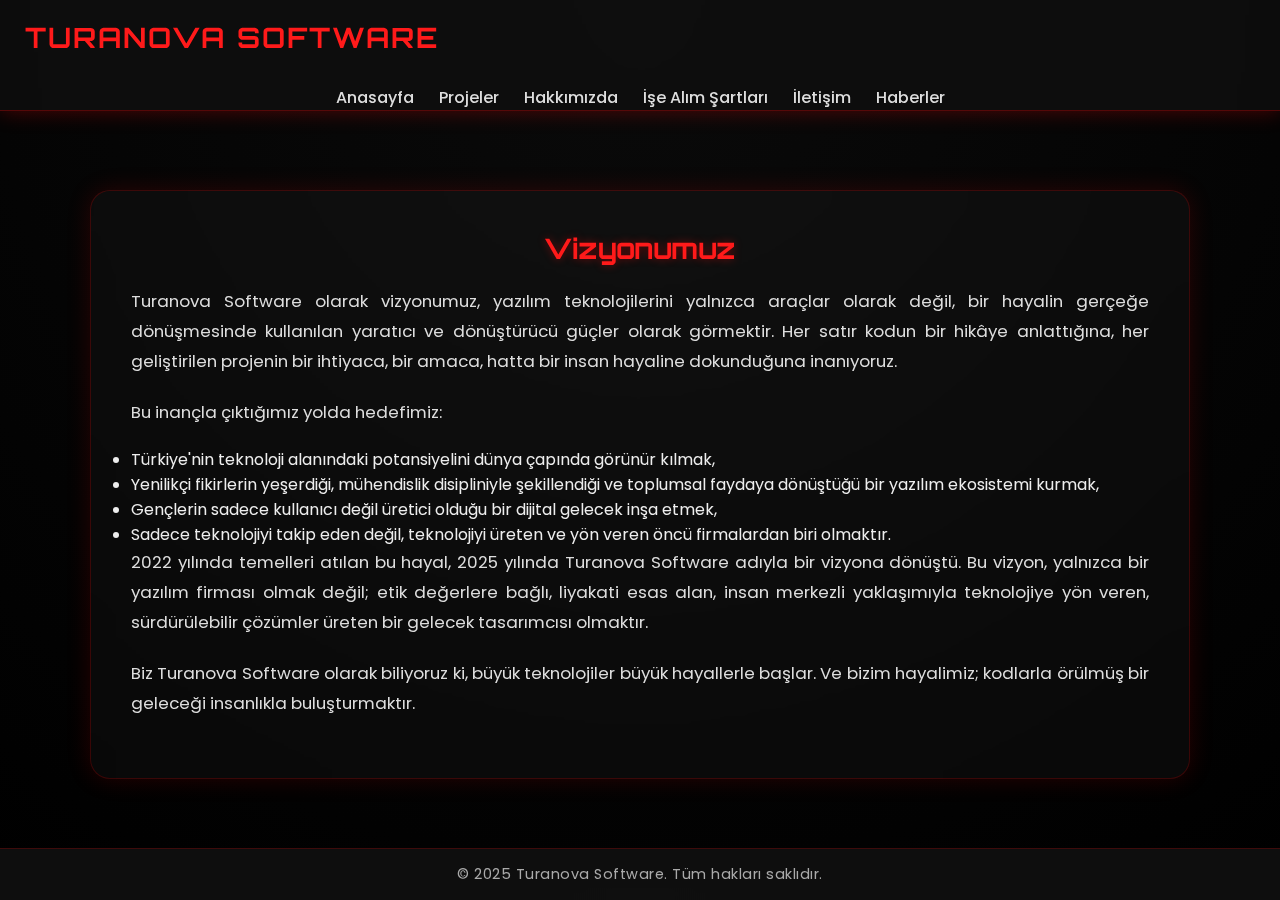
<file: vizyonumuz.html>
﻿<!DOCTYPE html>
<html lang="tr">
<head>
    <meta charset="UTF-8" />
    <meta name="viewport" content="width=device-width, initial-scale=1" />
    <title>Turanova Software - Vizyonumuz</title>
    <link rel="icon" href="images/turanova.ico" type="image/x-icon">
    <style>
        /* Google Font */
        /*@import url('https://fonts.googleapis.com/css2?family=Orbitron:wght@400;700&family=Poppins:wght@300;400;600&display=swap');*/

        /* Genel Ayarlar */
        /** {
            box-sizing: border-box;
            margin: 0;
            padding: 0;
        }

        body {
            font-family: 'Poppins', sans-serif;
            background: radial-gradient(circle at top, #0a0a0a, #000);
            color: #eee;
            overflow-x: hidden;
            padding-top: 90px;
        }*/

        /* Header */
        /*header {
            position: fixed;
            top: 0;
            left: 0;
            width: 100%;
            background: rgba(15, 15, 15, 0.8);
            backdrop-filter: blur(8px);
            border-bottom: 1px solid rgba(255, 0, 0, 0.3);
            box-shadow: 0 0 20px rgba(255, 0, 0, 0.3);
            z-index: 999;
            transition: all 0.4s ease;
        }

        .logo {
            font-family: 'Orbitron', sans-serif;
            color: #ff1a1a;
            font-size: 28px;
            font-weight: 700;
            letter-spacing: 2px;
            text-transform: uppercase;
            padding: 20px 25px;
            display: inline-block;
        }

        nav {
            margin-top: 10px;
        }

        .menu {
            list-style: none;
            display: flex;
            justify-content: center;
            gap: 25px;
        }

            .menu a {
                text-decoration: none;
                color: #ddd;
                font-weight: 500;
                transition: all 0.3s ease;
                position: relative;
            }

                .menu a::after {
                    content: "";
                    position: absolute;
                    width: 0%;
                    height: 2px;
                    background: #ff1a1a;
                    bottom: -3px;
                    left: 0;
                    transition: width 0.3s;
                }

                .menu a:hover {
                    color: #fff;
                }

                    .menu a:hover::after {
                        width: 100%;
                    }*/

        /* --- Dropdown Menü --- */
        /*.dropdown {
            position: relative;
        }

        .dropdown-content {
            display: none;
            opacity: 0;
            visibility: hidden;
            position: absolute;
            background: rgba(20, 20, 20, 0.95);
            backdrop-filter: blur(6px);
            border: 1px solid #ff1a1a;
            border-radius: 12px;
            min-width: 180px;
            top: 40px;
            left: 0;
            box-shadow: 0 0 10px rgba(255, 0, 0, 0.2);
            transform: translateY(10px);
            transition: all 0.3s ease;
            z-index: 10;
        }

        .dropdown.show .dropdown-content {
            display: block;
            opacity: 1;
            visibility: visible;
            transform: translateY(0);
        }

        .dropdown-content a {
            display: block;
            padding: 10px 15px;
            color: #ccc;
            text-decoration: none;
            transition: background 0.3s;
        }

            .dropdown-content a:hover {
                background-color: rgba(255, 0, 0, 0.1);
                color: #fff;
            }*/

        /* Hikaye Bölümü */
        /*section {
            max-width: 1100px;
            margin: 100px auto;
            padding: 40px;
            background: rgba(255, 255, 255, 0.03);
            border: 1px solid rgba(255, 0, 0, 0.2);
            border-radius: 20px;
            box-shadow: 0 0 25px rgba(255, 0, 0, 0.15);
            backdrop-filter: blur(10px);
            animation: fadeIn 1.5s ease-in-out;
        }

        h2 {
            color: #ff1a1a;
            font-family: 'Orbitron', sans-serif;
            font-size: 28px;
            margin-bottom: 20px;
            text-shadow: 0 0 8px rgba(255, 0, 0, 0.4);
            text-align: center;
        }

        p {
            line-height: 1.8;
            margin-bottom: 20px;
            font-size: 1.05em;
            color: #ddd;
            text-align: justify;
        }*/

        /* Footer */
        /*footer {
            position: fixed;
            bottom: 0;
            width: 100%;
            background: rgba(15, 15, 15, 0.9);
            color: #aaa;
            text-align: center;
            padding: 15px 0;
            border-top: 1px solid rgba(255, 0, 0, 0.2);
            font-size: 0.9em;
            letter-spacing: 0.5px;
            backdrop-filter: blur(6px);
        }*/

        /* Animasyonlar */
        /*@keyframes fadeIn {
            from {
                opacity: 0;
                transform: translateY(40px);
            }

            to {
                opacity: 1;
                transform: translateY(0);
            }
        }*/

        /* Mobil Uyumluluk */
        /*@media (max-width: 768px) {
            .menu {
                flex-direction: column;
                background: rgba(20, 20, 20, 0.95);
                position: absolute;
                top: 70px;
                left: 0;
                width: 100%;
                text-align: center;
                display: none;
            }

                .menu.active {
                    display: flex;
                }

                .menu a {
                    padding: 15px;
                    border-bottom: 1px solid rgba(255, 255, 255, 0.1);
                }

                    .menu a::after {
                        display: none;
                    }

            .hamburger {
                display: block;
                cursor: pointer;
            }

            .dropdown-content {
                position: static;
                background: none;
                border: none;
                box-shadow: none;
                backdrop-filter: none;
                transform: none;
                opacity: 1;
                visibility: visible;
                display: none;
                margin-top: 5px;
            }

            .dropdown.show .dropdown-content {
                display: block;
            }

            .dropdown-content a {
                padding: 10px 0;
                border-bottom: 1px solid rgba(255, 255, 255, 0.1);
            }
        }

        .hamburger {
            display: none;
            position: absolute;
            right: 25px;
            top: 25px;
            font-size: 25px;
            color: #fff;
        }

        section {
            padding: 100px 10% 60px 10%;
            max-width: 1100px;
            margin: auto;
            animation: fadeIn 1.5s ease-in-out;
        }

        @keyframes fadeIn {
            from {
                opacity: 0;
                transform: translateY(30px);
            }

            to {
                opacity: 1;
                transform: translateY(0);
            }
        }

        h2 {
            text-align: center;
            color: #ff2e2e;
            font-size: 2.4em;
            margin-bottom: 30px;
            letter-spacing: 1px;
            text-shadow: 0 0 15px rgba(255, 0, 0, 0.5);
            animation: glow 3s infinite alternate;
        }

        @keyframes glow {
            from {
                text-shadow: 0 0 10px #ff0000;
            }

            to {
                text-shadow: 0 0 25px #ff4d4d;
            }
        }

        p {
            font-size: 1.1em;
            color: #dcdcdc;
            text-align: justify;
            margin-bottom: 20px;
            line-height: 1.8;
            background: rgba(255, 255, 255, 0.02);
            border-left: 3px solid #ff2e2e;
            padding: 10px 15px;
            border-radius: 6px;
        }


        .vision-list {
            list-style: none;
            padding: 0;
            margin: 40px 0;
        }

            .vision-list li {
                position: relative;
                margin-bottom: 15px;
                padding-left: 28px;
                font-size: 1.05em;
                color: #e6e6e6;
                transition: transform 0.2s ease-in-out;
            }

                .vision-list li::before {
                    content: "•";
                    position: absolute;
                    left: 0;
                    top: -2px;
                    color: #ff0000;
                    font-size: 1.5em;
                    text-shadow: 0 0 6px #ff0000;
                }

                .vision-list li:hover {
                    transform: translateX(8px);
                    color: #ff4d4d;
                }


        .highlight {
            color: #ff4d4d;
            font-weight: bold;
        }*/

        /* Mobil uyumluluk */
        /*@media (max-width: 768px) {
            section {
                padding: 80px 6%;
            }

            h2 {
                font-size: 2em;
            }

            p {
                font-size: 1em;
            }
        }*/
        /* Google Font */
        @import url('https://fonts.googleapis.com/css2?family=Orbitron:wght@400;700&family=Poppins:wght@300;400;600&display=swap');

        /* Genel Ayarlar */
        * {
            box-sizing: border-box;
            margin: 0;
            padding: 0;
        }

        body {
            font-family: 'Poppins', sans-serif;
            background: radial-gradient(circle at top, #0a0a0a, #000);
            color: #eee;
            overflow-x: hidden;
            padding-top: 90px;
        }

        /* Header */
        header {
            position: fixed;
            top: 0;
            left: 0;
            width: 100%;
            background: rgba(15, 15, 15, 0.8);
            backdrop-filter: blur(8px);
            border-bottom: 1px solid rgba(255, 0, 0, 0.3);
            box-shadow: 0 0 20px rgba(255, 0, 0, 0.3);
            z-index: 999;
            transition: all 0.4s ease;
        }

        .logo {
            font-family: 'Orbitron', sans-serif;
            color: #ff1a1a;
            font-size: 28px;
            font-weight: 700;
            letter-spacing: 2px;
            text-transform: uppercase;
            padding: 20px 25px;
            display: inline-block;
        }

        nav {
            margin-top: 10px;
        }

        .menu {
            list-style: none;
            display: flex;
            justify-content: center;
            gap: 25px;
        }

            .menu a {
                text-decoration: none;
                color: #ddd;
                font-weight: 500;
                transition: all 0.3s ease;
                position: relative;
            }

                .menu a::after {
                    content: "";
                    position: absolute;
                    width: 0%;
                    height: 2px;
                    background: #ff1a1a;
                    bottom: -3px;
                    left: 0;
                    transition: width 0.3s;
                }

                .menu a:hover {
                    color: #fff;
                }

                    .menu a:hover::after {
                        width: 100%;
                    }

        /* Dropdown */
        .dropdown {
            position: relative;
        }

        .dropdown-content {
            display: none;
            opacity: 0;
            visibility: hidden;
            position: absolute;
            background: rgba(20, 20, 20, 0.95);
            backdrop-filter: blur(6px);
            border: 1px solid #ff1a1a;
            border-radius: 12px;
            min-width: 180px;
            top: 40px;
            left: 0;
            box-shadow: 0 0 10px rgba(255, 0, 0, 0.2);
            transform: translateY(10px);
            transition: all 0.3s ease;
            z-index: 10;
        }

        .dropdown.show .dropdown-content {
            display: block;
            opacity: 1;
            visibility: visible;
            transform: translateY(0);
        }

        .dropdown-content a {
            display: block;
            padding: 10px 15px;
            color: #ccc;
            text-decoration: none;
            transition: background 0.3s;
        }

            .dropdown-content a:hover {
                background-color: rgba(255, 0, 0, 0.1);
                color: #fff;
            }

        /* Hikaye Bölümü */
        section {
            max-width: 1100px;
            margin: 100px auto;
            padding: 40px;
            background: rgba(255, 255, 255, 0.03);
            border: 1px solid rgba(255, 0, 0, 0.2);
            border-radius: 20px;
            box-shadow: 0 0 25px rgba(255, 0, 0, 0.15);
            backdrop-filter: blur(10px);
            animation: fadeIn 1.5s ease-in-out;
        }

        h2 {
            color: #ff1a1a;
            font-family: 'Orbitron', sans-serif;
            font-size: 28px;
            margin-bottom: 20px;
            text-shadow: 0 0 8px rgba(255, 0, 0, 0.4);
            text-align: center;
        }

        p {
            line-height: 1.8;
            margin-bottom: 20px;
            font-size: 1.05em;
            color: #ddd;
            text-align: justify;
        }

        /* Footer */
        footer {
            position: fixed;
            bottom: 0;
            width: 100%;
            background: rgba(15, 15, 15, 0.9);
            color: #aaa;
            text-align: center;
            padding: 15px 0;
            border-top: 1px solid rgba(255, 0, 0, 0.2);
            font-size: 0.9em;
            letter-spacing: 0.5px;
            backdrop-filter: blur(6px);
        }

        /* Animasyon */
        @keyframes fadeIn {
            from {
                opacity: 0;
                transform: translateY(40px);
            }

            to {
                opacity: 1;
                transform: translateY(0);
            }
        }

        /* Hamburger ve Mobil Menü */
        .hamburger {
            display: none;
        }

        @media (max-width: 768px) {
            .hamburger {
                display: block;
                cursor: pointer;
                position: absolute;
                right: 25px;
                top: 25px;
                font-size: 25px;
                color: #fff;
                z-index: 1000;
            }

            .menu {
                display: none;
                flex-direction: column;
                position: absolute;
                top: 100%; /* header altından başlasın */
                left: 0;
                width: 100%;
                background: rgba(20,20,20,0.95);
                z-index: 999;
            }

                .menu.active {
                    display: block;
                }

                .menu li {
                    text-align: center;
                    border-bottom: 1px solid rgba(255,255,255,0.1);
                }

                    .menu li a {
                        display: block;
                        padding: 15px 0;
                    }

            /* Dropdown mobilde */
            .dropdown-content {
                position: static;
                display: none;
                background: rgba(20,20,20,0.95);
                margin: 0;
                border: none;
                box-shadow: none;
                overflow: hidden;
                transition: all 0.3s ease;
                transform: translateY(-10px);
                opacity: 0;
            }

            .dropdown.show .dropdown-content {
                display: block;
                transform: translateY(0);
                opacity: 1;
            }

            .dropdown-content a {
                padding: 10px 0;
                border-bottom: 1px solid rgba(255,255,255,0.1);
            }
        }
    </style>
</head>
<body>

    <header>
        <div class="logo">Turanova Software</div>
        <div class="hamburger" onclick="toggleMenu()">☰</div>
        <nav>
            <ul class="menu">
                <li><a href="index.html">Anasayfa</a></li>
                <li><a href="projects_page.html">Projeler</a></li>
                <li class="dropdown">
                    <a href="#">Hakkımızda</a>
                    <ul class="dropdown-content" style="list-style:none;">
                        <li><a href="vizyonumuz.html">Vizyonumuz</a></li>
                        <li><a href="misyonumuz.html">Misyonumuz</a></li>
                        <li><a href="hikaye.html">Hikayemiz</a></li>
                    </ul>
                </li>
                <li><a href="ise_alim_sartlari_calisma_kurallari.html">İşe Alım Şartları</a></li>
                <li><a href="iletisim.html">İletişim</a></li>
                <li><a href="Turanova_News.html">Haberler</a></li>
            </ul>
        </nav>
    </header>

    <section>
        <h2>Vizyonumuz</h2>

        <p>
            <span class="highlight">Turanova Software</span> olarak vizyonumuz, yazılım teknolojilerini yalnızca araçlar olarak değil, bir hayalin gerçeğe dönüşmesinde kullanılan yaratıcı ve dönüştürücü güçler olarak görmektir. Her satır kodun bir hikâye anlattığına, her geliştirilen projenin bir ihtiyaca, bir amaca, hatta bir insan hayaline dokunduğuna inanıyoruz.
        </p>

        <p>
            Bu inançla çıktığımız yolda hedefimiz:
        </p>

        <ul class="vision-list">
            <li>Türkiye'nin teknoloji alanındaki potansiyelini dünya çapında görünür kılmak,</li>
            <li>Yenilikçi fikirlerin yeşerdiği, mühendislik disipliniyle şekillendiği ve toplumsal faydaya dönüştüğü bir yazılım ekosistemi kurmak,</li>
            <li>Gençlerin sadece kullanıcı değil üretici olduğu bir dijital gelecek inşa etmek,</li>
            <li>Sadece teknolojiyi takip eden değil, teknolojiyi üreten ve yön veren öncü firmalardan biri olmaktır.</li>
        </ul>


        <p>
            2022 yılında temelleri atılan bu hayal, 2025 yılında <span class="highlight">Turanova Software</span> adıyla bir vizyona dönüştü. Bu vizyon, yalnızca bir yazılım firması olmak değil; etik değerlere bağlı, liyakati esas alan, insan merkezli yaklaşımıyla teknolojiye yön veren, sürdürülebilir çözümler üreten bir gelecek tasarımcısı olmaktır.
        </p>

        <p>
            Biz <span class="highlight">Turanova Software</span> olarak biliyoruz ki, büyük teknolojiler büyük hayallerle başlar. Ve bizim hayalimiz; kodlarla örülmüş bir geleceği insanlıkla buluşturmaktır.
        </p>
    </section>

    <footer>
        © 2025 Turanova Software. Tüm hakları saklıdır.
    </footer>

    <script>
        // Mobil menü aç/kapa
        function toggleMenu() {
            document.querySelector('.menu').classList.toggle('active');
        }

        // Dropdown menü tıklama ile aç/kapa
        document.querySelectorAll('.dropdown > a').forEach(dropdownToggle => {
            dropdownToggle.addEventListener('click', e => {
                e.preventDefault();
                const dropdown = dropdownToggle.parentElement;
                dropdown.classList.toggle('show');

                // Diğer açık dropdownları kapat
                document.querySelectorAll('.dropdown').forEach(d => {
                    if (d !== dropdown) d.classList.remove('show');
                });
            });
        });

        // Menü dışında tıklanınca dropdown'ı kapat
        document.addEventListener('click', e => {
            if (!e.target.closest('.dropdown')) {
                document.querySelectorAll('.dropdown').forEach(d => d.classList.remove('show'));
            }
        });
    </script>

</body>
</html>
</file>
